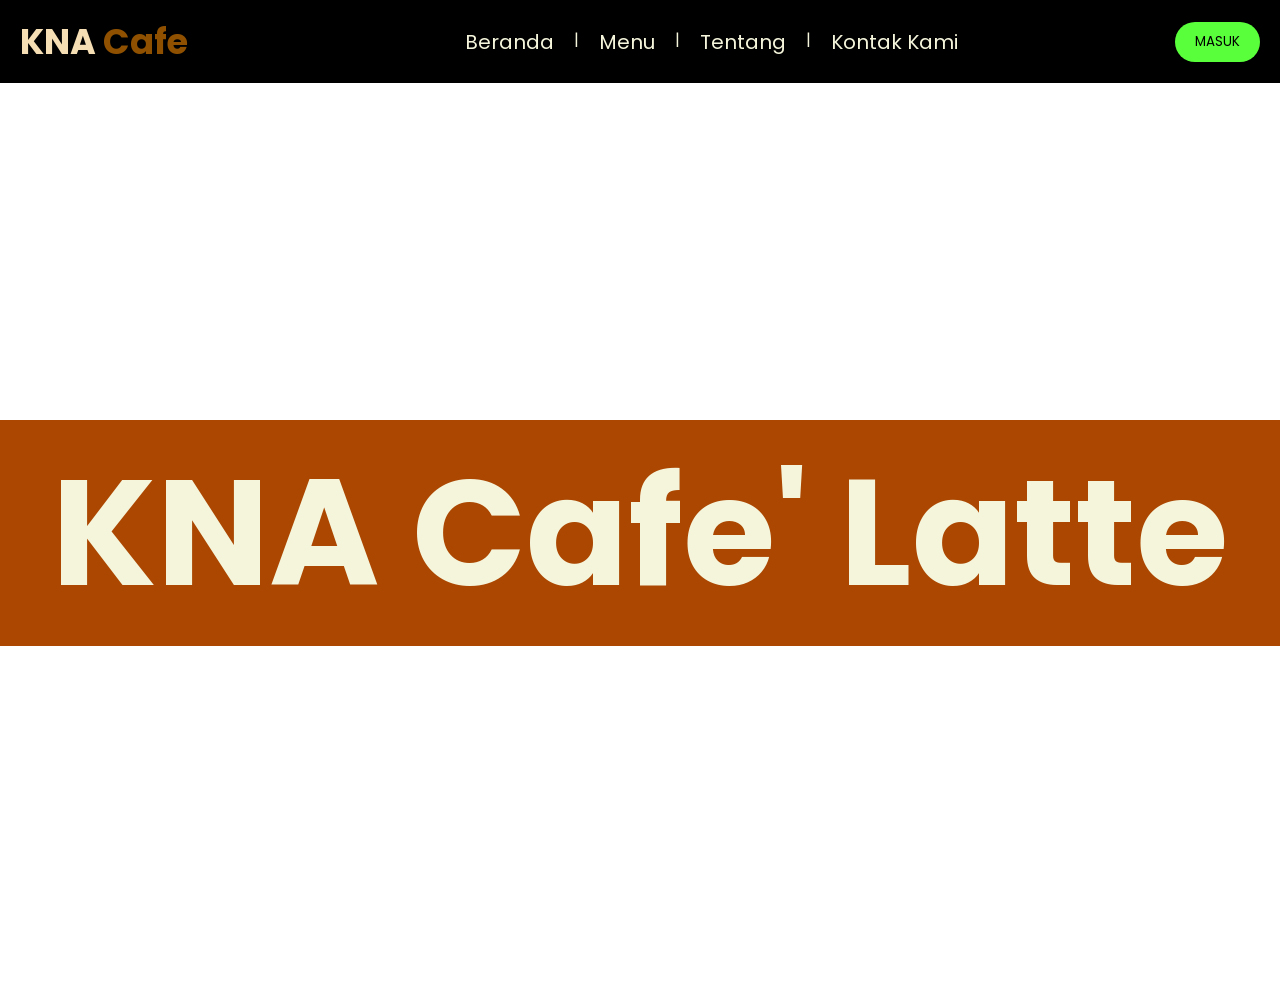
<file: index.html>
<!DOCTYPE html>
<html lang="en">
<head>
    <title>webcoffe</title>
    <link rel="stylesheet" href="style.css">
    <link rel="stylesheet" href="login.html"
</head>
<body>
    <!-- NAVBAR START-->
    <nav class="navbar">
        <div class="navbar-logo">
            <h1><a href="index.html" class="logo" style="color: wheat;">KNA <span class="tec"> Cafe</span></a></h1>
        </div>
        <ul>
            <li><a href="index.html">Beranda</a></li>
            <li> | </li>
            <li><a href="menu.html">Menu</a></li>
            <li> | </li>
            <li><a href="about.html">Tentang</a></li>
            <li> | </li>
            <li><a href="contact.html">Kontak Kami</a></li>
        </ul>
        <div class="SEARCH">
            <button onclick="window.location.href='login.html'">MASUK</button>
        </div>
    </nav>
    <!-- NAVBAR END -->
    <!-- MAIN START-->
     <nav class="home">
        <main class="isi">
            <h1>KNA Cafe' Latte</h1>
        </main>
     </nav>
</body>
</html>
</file>
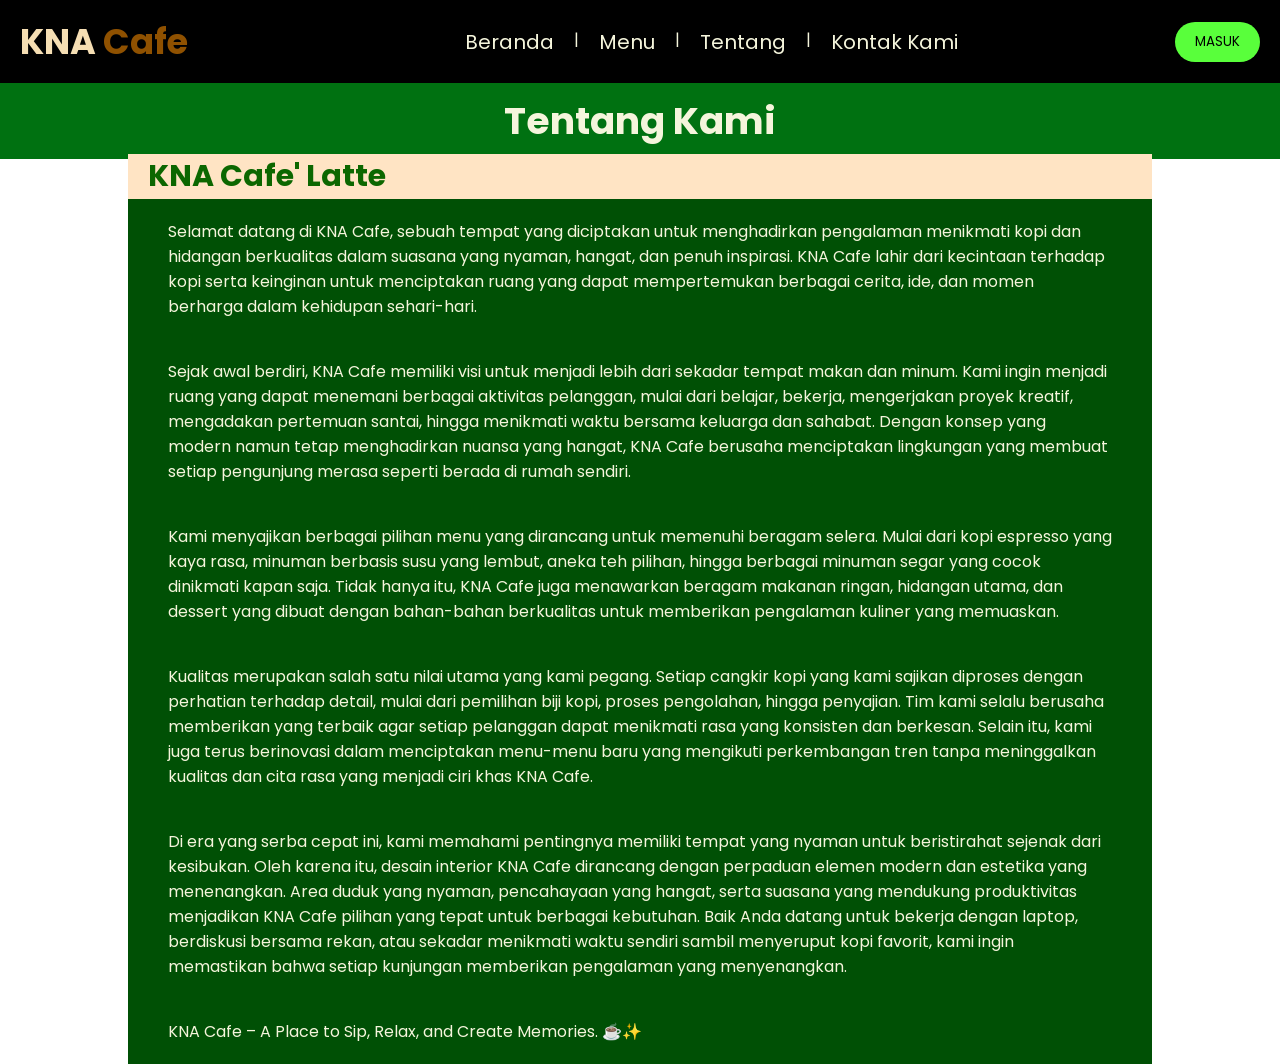
<file: about.html>
<!DOCTYPE html>
<html lang="en">
<head>
    <title>webcoffe</title>
    <link rel="stylesheet" href="about.css">
    <link rel="stylesheet" href="login.html"
</head>
<body>
    <!-- NAVBAR START-->
    <nav class="navbar">
        <div class="navbar-logo">
            <h1><a href="index.html" class="logo" style="color: wheat;">KNA <span class="tec"> Cafe</span></a></h1>
        </div>
        <ul>
            <li><a href="index.html">Beranda</a></li>
            <li> | </li>
            <li><a href="menu.html">Menu</a></li>
            <li> | </li>
            <li><a href="about.html">Tentang</a></li>
            <li> | </li>
            <li><a href="contact.html">Kontak Kami</a></li>
        </ul>
        <div class="SEARCH">
            <button onclick="window.location.href='login.html'">MASUK</button>
        </div>
    </nav>
    <!-- NAVBAR END -->
    <!-- MAIN START-->
     <nav class="UP">
        <h1>Tentang Kami</h1>
     </nav>
     <nav class="home">
        <main class="isi">
            <h1 class="h1">KNA Cafe' Latte</h1>
            <p class="pp">Selamat datang di KNA Cafe, sebuah tempat yang diciptakan untuk menghadirkan pengalaman menikmati kopi dan hidangan berkualitas dalam suasana yang nyaman, hangat, dan penuh inspirasi. KNA Cafe lahir dari kecintaan terhadap kopi serta keinginan untuk menciptakan ruang yang dapat mempertemukan berbagai cerita, ide, dan momen berharga dalam kehidupan sehari-hari.</p>
            <p class="pp">Sejak awal berdiri, KNA Cafe memiliki visi untuk menjadi lebih dari sekadar tempat makan dan minum. Kami ingin menjadi ruang yang dapat menemani berbagai aktivitas pelanggan, mulai dari belajar, bekerja, mengerjakan proyek kreatif, mengadakan pertemuan santai, hingga menikmati waktu bersama keluarga dan sahabat. Dengan konsep yang modern namun tetap menghadirkan nuansa yang hangat, KNA Cafe berusaha menciptakan lingkungan yang membuat setiap pengunjung merasa seperti berada di rumah sendiri.</p>
            <p class="pp">Kami menyajikan berbagai pilihan menu yang dirancang untuk memenuhi beragam selera. Mulai dari kopi espresso yang kaya rasa, minuman berbasis susu yang lembut, aneka teh pilihan, hingga berbagai minuman segar yang cocok dinikmati kapan saja. Tidak hanya itu, KNA Cafe juga menawarkan beragam makanan ringan, hidangan utama, dan dessert yang dibuat dengan bahan-bahan berkualitas untuk memberikan pengalaman kuliner yang memuaskan.</p>
            <p class="pp">Kualitas merupakan salah satu nilai utama yang kami pegang. Setiap cangkir kopi yang kami sajikan diproses dengan perhatian terhadap detail, mulai dari pemilihan biji kopi, proses pengolahan, hingga penyajian. Tim kami selalu berusaha memberikan yang terbaik agar setiap pelanggan dapat menikmati rasa yang konsisten dan berkesan. Selain itu, kami juga terus berinovasi dalam menciptakan menu-menu baru yang mengikuti perkembangan tren tanpa meninggalkan kualitas dan cita rasa yang menjadi ciri khas KNA Cafe.</p>
            <p class="pp">Di era yang serba cepat ini, kami memahami pentingnya memiliki tempat yang nyaman untuk beristirahat sejenak dari kesibukan. Oleh karena itu, desain interior KNA Cafe dirancang dengan perpaduan elemen modern dan estetika yang menenangkan. Area duduk yang nyaman, pencahayaan yang hangat, serta suasana yang mendukung produktivitas menjadikan KNA Cafe pilihan yang tepat untuk berbagai kebutuhan. Baik Anda datang untuk bekerja dengan laptop, berdiskusi bersama rekan, atau sekadar menikmati waktu sendiri sambil menyeruput kopi favorit, kami ingin memastikan bahwa setiap kunjungan memberikan pengalaman yang menyenangkan.</p>
            <p class="pp">KNA Cafe – A Place to Sip, Relax, and Create Memories. ☕✨</p>
        </main>
     </nav>
</body>
</html>
</file>
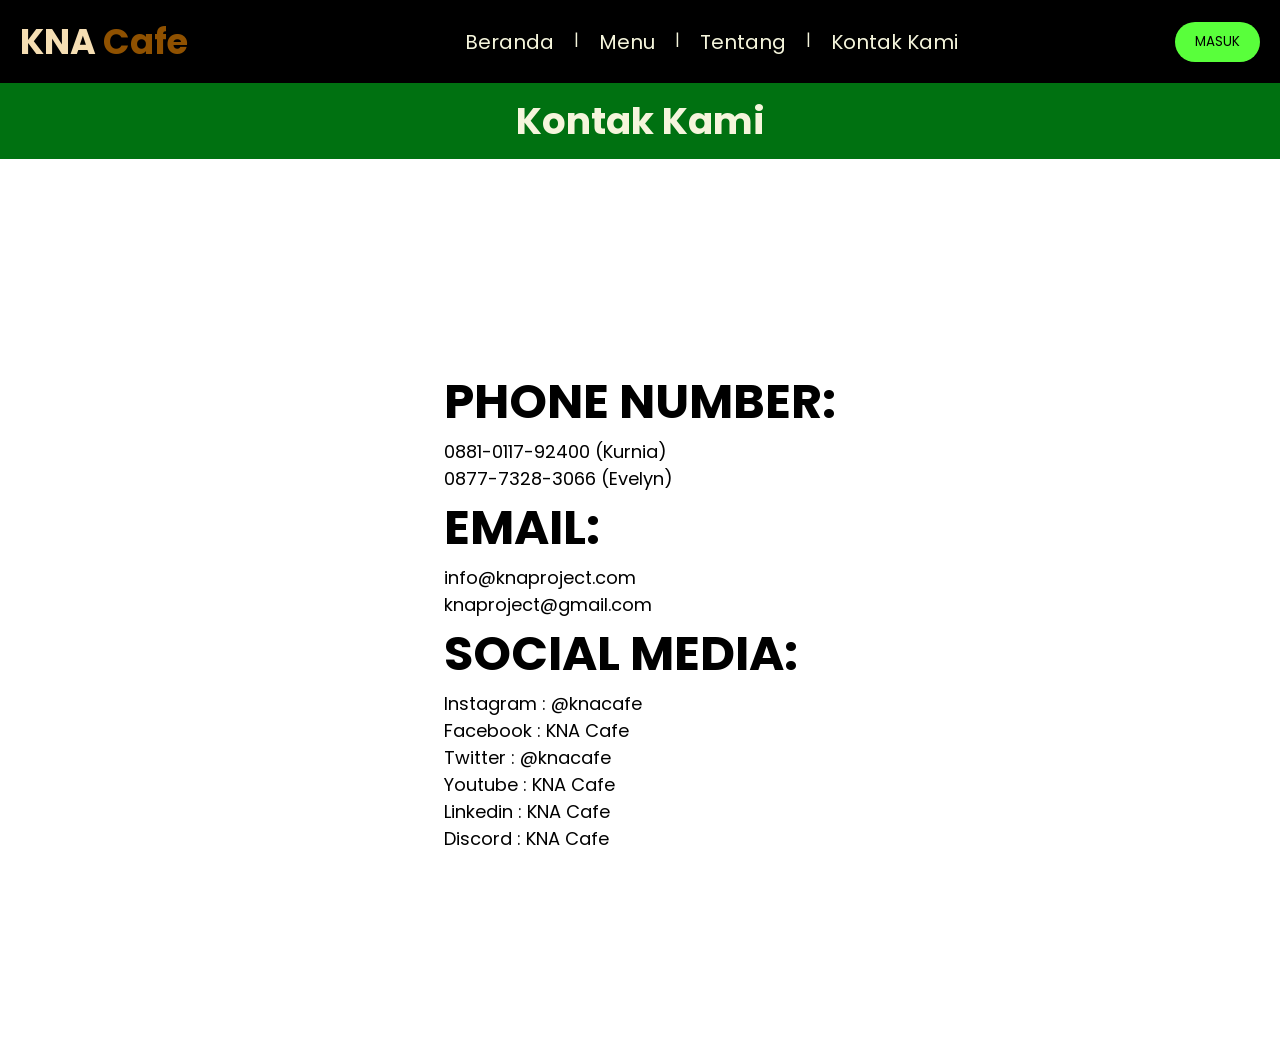
<file: contact.html>
<!DOCTYPE html>
<html lang="en">
<head>
    <title>webcoffe</title>
    <link rel="stylesheet" href="contact.css">
    <link rel="stylesheet" href="login.html"
</head>
<body>
    <!-- NAVBAR START-->
    <nav class="navbar">
        <div class="navbar-logo">
            <h1><a href="index.html" class="logo" style="color: wheat;">KNA <span class="tec"> Cafe</span></a></h1>
        </div>
        <ul>
            <li><a href="index.html">Beranda</a></li>
            <li> | </li>
            <li><a href="menu.html">Menu</a></li>
            <li> | </li>
            <li><a href="about.html">Tentang</a></li>
            <li> | </li>
            <li><a href="contact.html">Kontak Kami</a></li>
        </ul>
        <div class="SEARCH">
            <button onclick="window.location.href='login.html'">MASUK</button>
        </div>
    </nav>
    <!-- NAVBAR END -->
    <!-- MAIN START-->
     <nav class="UP">
        <h1>Kontak Kami</h1>
     </nav>
     <nav class="home">
        <main class="isi">
            <h1 style="text-align: left;">PHONE NUMBER:</h1>
            <p>0881-0117-92400 (Kurnia) </p>
            <p>0877-7328-3066 (Evelyn) </p>
            <h1 style="text-align: left;">EMAIL:</h1>
            <p>info@knaproject.com</p>
            <p>knaproject@gmail.com</p>
            <h1 style="text-align: left;">SOCIAL MEDIA:</h1>
            <p>Instagram : @knacafe</p>
            <p>Facebook : KNA Cafe</p>
            <p>Twitter : @knacafe</p>
            <p>Youtube : KNA Cafe</p>
            <p>Linkedin : KNA Cafe</p>
            <p>Discord : KNA Cafe</p>
        </main>
     </nav>
</body>
</html>
</file>
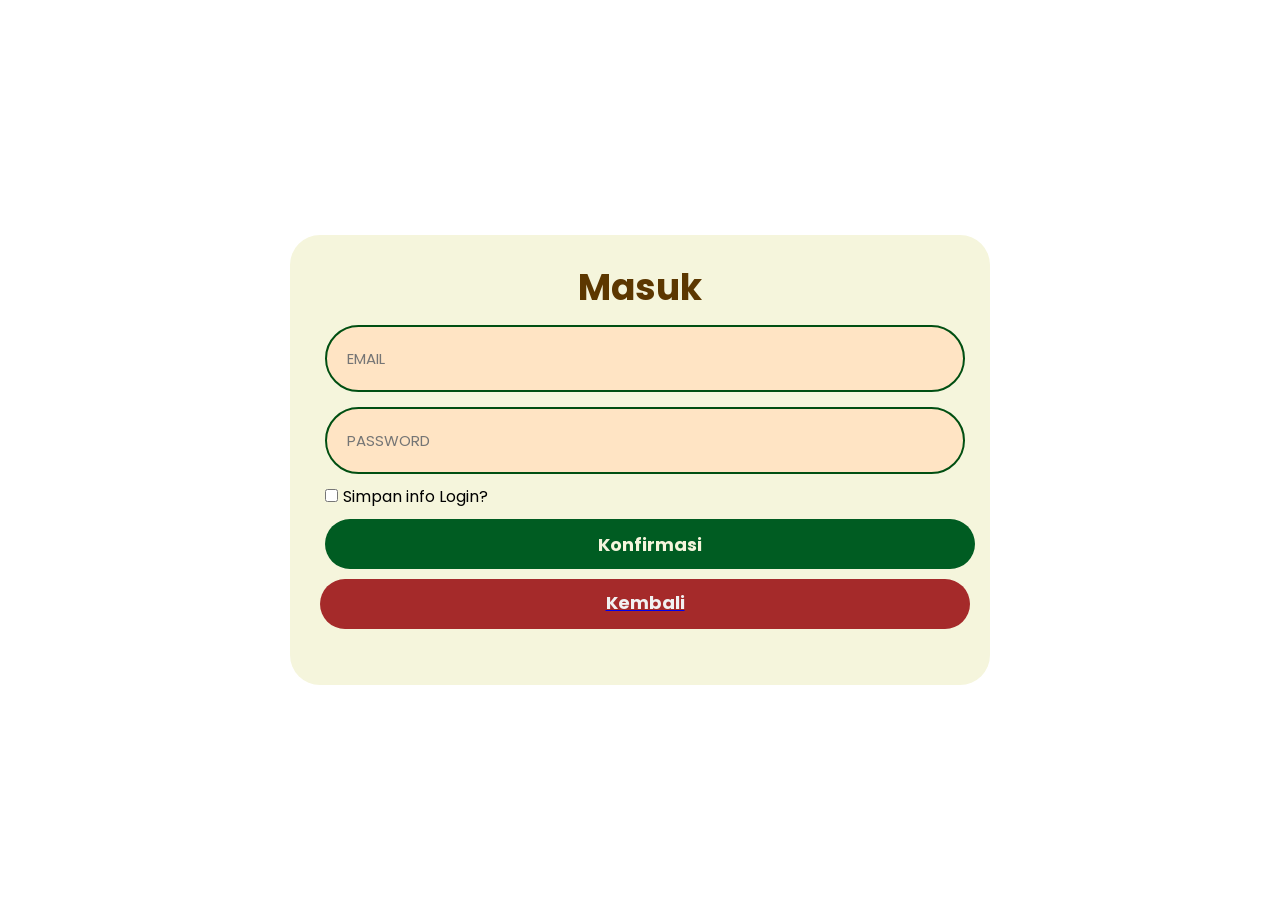
<file: login.html>
<!DOCTYPE html>
<html lang="en">
<head>
    <link rel="stylesheet" href="login.css">
</head>
<body>
    <div class="wrapper">
        <form action="">
            <h1 style="text-align: center;">Masuk</h1>
            <div class="input-box">
                <input type="text" placeholder="EMAIL" required>
            </div>
            <div class="input-box">
                <input type="password" placeholder="PASSWORD" required>
            </div>
            <div class="lgn">
                <input type="checkbox">Simpan info Login?
            </div>
            <a href="index.html">
    <button type="button" class="tombol">Konfirmasi</button>

    <div class="ccl" button type="button" class="tombol">Kembali</button>
    </div>
</a>
        </form>
        
</body>
</html>
</file>
<file: style.css>
@import
url('https://fonts.googleapis.com/css2?family=Poppins:ital,wght@0,100;0,200;0,300;0,400;0,500;0,600;0,700;0,800;0,900;1,100;1,200;1,300;1,400;1,500;1,600;1,700;1,800;1,900&display=swap');
* {
    margin: 0;
    font-family: 'poppins', sans-serif;
}
.navbar {
    display:flex;
    justify-content:space-between;
    align-items: center;
    padding: 15px 0px;
    background-color:black;
    color:beige;
    width: 100%;
}
.navbar .logo {
    font-size: 35px;
    color:rgb(255, 255, 255);
}
.navbar .navbar-logo .tec {
    color:rgb(143, 81, 0);
}
.navbar ul {
    display:flex;
    list-style: none;
    gap: 20px;
}
.navbar ul li {
    position: relative;
}
.navbar ul li a {
    color:beige;
    text-decoration: none;
    font-size: 20px;
    transition: 0.3s ease;
}
.navbar ul li a::before {
    content: '';
    position: absolute;
    bottom: -2px;
    left: 0;
    width: 0;
    height: 2px;
    background-color: beige;
    transition: width 0.3s ease;
}
.navbar ul li a:hover::before {
    width: 100%;
    color:burlywood;
}
.home {
    display: flex;
    justify-content: center;
    align-items: center;
    background: url(https://static.vecteezy.com/system/resources/thumbnails/026/954/445/small_2x/coffee-beans-background-morning-drink-wallpaper-for-banner-postcard-illustration-created-with-generative-ai-tools-photo.jpg);
    background-size: cover;
    background-position: center;
    height: 100vh;
    width: 100%
}
.logo {
    color:rgb(255, 255, 255);
    font-size: 35px;
    margin-left: 20px;
    margin-top: 10px;
    margin-bottom: 10px;
    margin-right: 20px;
    text-decoration: none;
}
.SEARCH button {
    background-color:rgb(89, 255, 59);
    color:rgb(0, 0, 0);
    border: none;
    padding: 10px 20px;
    cursor: pointer;
    border-radius: 20px;
    font-family: 'poppins', calbri;
    margin-right: 20px;
}
.home .isi {
    text-align: center;
    color: beige;
    font-size: 100px;
    background-color: rgb(171, 71, 0);
    width: 100%;
}
</file>
<file: about.css>
@import
url('https://fonts.googleapis.com/css2?family=Poppins:ital,wght@0,100;0,200;0,300;0,400;0,500;0,600;0,700;0,800;0,900;1,100;1,200;1,300;1,400;1,500;1,600;1,700;1,800;1,900&display=swap');
* {
    margin: 0;
    font-family: 'poppins', sans-serif;
}
.navbar {
    display:flex;
    justify-content:space-between;
    align-items: center;
    padding: 15px 0px;
    background-color:black;
    color:beige;
    width: 100%;
}
.navbar .logo {
    font-size: 35px;
    color:rgb(255, 255, 255);
}
.navbar .navbar-logo .tec {
    color:rgb(143, 81, 0);
}
.navbar ul {
    display:flex;
    list-style: none;
    gap: 20px;
}
.navbar ul li {
    position: relative;
}
.navbar ul li a {
    color:beige;
    text-decoration: none;
    font-size: 20px;
    transition: 0.3s ease;
}
.navbar ul li a::before {
    content: '';
    position: absolute;
    bottom: -2px;
    left: 0;
    width: 0;
    height: 2px;
    background-color: beige;
    transition: width 0.3s ease;
}
.navbar ul li a:hover::before {
    width: 100%;
    color:burlywood;
}
.home {
    display: flex;
    justify-content: center;
    align-items: center;
    background: url(https://wallpapers.com/images/hd/bakery-flat-lay-photography-n0dtv3j3l7pmtgek.jpg);
    background-size: cover;
    background-position: center;
    height: 100vh;
    width: 100%
}
.logo {
    color:rgb(255, 255, 255);
    font-size: 35px;
    margin-left: 20px;
    margin-top: 10px;
    margin-bottom: 10px;
    margin-right: 20px;
    text-decoration: none;
}
.SEARCH button {
    background-color:rgb(89, 255, 59);
    color:rgb(0, 0, 0);
    border: none;
    padding: 10px 20px;
    cursor: pointer;
    border-radius: 20px;
    font-family: 'poppins', calbri;
    margin-right: 20px;
}
.home .isi {
    text-align: left;
    color: beige;
    font-size: 20px;
    background-color: transparent;
    width: 80%;
    
}
.pp {
    margin-bottom: 0px;
    padding-left: 40px;
    padding-right: 40px;
    margin-top: 0px;
    background-color: rgb(0, 80, 5);
    padding-bottom: 20px;
    padding-top: 20px;
    font-size: medium;
}
.h1 {
    color: rgb(12, 103, 0);
    background-color: bisque;
    padding-left: 20px;
}
.UP {
    background-color: rgb(0, 113, 17);
    font-size: 25px;
    color: beige;
    text-align: center;
    padding: 10px;
}
</file>
<file: contact.css>
@import
url('https://fonts.googleapis.com/css2?family=Poppins:ital,wght@0,100;0,200;0,300;0,400;0,500;0,600;0,700;0,800;0,900;1,100;1,200;1,300;1,400;1,500;1,600;1,700;1,800;1,900&display=swap');
* {
    margin: 0;
    font-family: 'poppins', sans-serif;
}
.navbar {
    display:flex;
    justify-content:space-between;
    align-items: center;
    padding: 15px 0px;
    background-color:black;
    color:beige;
    width: 100%;
}
.navbar .logo {
    font-size: 35px;
    color:rgb(255, 255, 255);
}
.navbar .navbar-logo .tec {
    color:rgb(143, 81, 0);
}
.navbar ul {
    display:flex;
    list-style: none;
    gap: 20px;
}
.navbar ul li {
    position: relative;
}
.navbar ul li a {
    color:beige;
    text-decoration: none;
    font-size: 20px;
    transition: 0.3s ease;
}
.navbar ul li a::before {
    content: '';
    position: absolute;
    bottom: -2px;
    left: 0;
    width: 0;
    height: 2px;
    background-color: beige;
    transition: width 0.3s ease;
}
.navbar ul li a:hover::before {
    width: 100%;
    color:burlywood;
}
.home {
    display: flex;
    justify-content: center;
    align-items: center;
    background-image: url(https://static.vecteezy.com/system/resources/thumbnails/030/354/827/small_2x/top-view-glass-coffee-with-coffee-beans-isolated-white-background-international-coffee-day-concept-ai-generated-photo.jpg);
    background-size: cover;
    background-position: center;
    height: 100vh;
    width: 100%
}
.home .isi {
    padding: 1.4rem 75px;
    max-width: 3000px;
    color:rgb(0, 0, 0)
}
.isi h1 {
    font-size: 48px;
}
.isi p {
    font-size: 18px;
}
.isi .cta {
    display: inline-block;
    padding: 10px 20px;
    background-color:rgb(143, 81, 0);
}
.logo {
    color:rgb(255, 255, 255);
    font-size: 35px;
    margin-left: 20px;
    margin-top: 10px;
    margin-bottom: 10px;
    margin-right: 20px;
    text-decoration: none;
}
.SEARCH button {
    background-color:rgb(89, 255, 59);
    color:rgb(0, 0, 0);
    border: none;
    padding: 10px 20px;
    cursor: pointer;
    border-radius: 20px;
    font-family: 'poppins', calbri;
    margin-right: 20px;
}
.UP {
    background-color: rgb(0, 113, 17);
    font-size: 25px;
    color: beige;
    text-align: center;
    padding: 10px;
}
</file>
<file: login.css>
@import
url('https://fonts.googleapis.com/css2?family=Poppins:ital,wght@0,100;0,200;0,300;0,400;0,500;0,600;0,700;0,800;0,900;1,100;1,200;1,300;1,400;1,500;1,600;1,700;1,800;1,900&display=swap');
* {
    margin: 5px;
    padding: 0;
    box-sizing: border-box;
    font-family: 'Poppins', sans-serif;
}
body {
    display: flex;
    justify-content: center;
    align-items: center;
    min-height: 100vh;
    background: url('https://static.vecteezy.com/system/resources/thumbnails/026/954/445/small_2x/coffee-beans-background-morning-drink-wallpaper-for-banner-postcard-illustration-created-with-generative-ai-tools-photo.jpg') no-repeat center center fixed;
    background-size: cover;
}
.wrapper{
    width: 700px;
    height: 450px;
    background-color: beige;
    backdrop-filter: blur(30px);
    border-radius: 30px;
    padding: 20px;
}
.wrapper h1 {
    font-size: 36px;
    text-align: center;
    color: rgb(92, 55, 0);
}
.wrapper .input-data {
    width: 100%;
    height: 50px;
    margin: 30px 0;
}
.input-box input{
    width: 100%;
    height: 100%;
    background-color: bisque;
    border: 2px solid rgb(0, 79, 18);
    border-radius: 40px;
    font-size: 15px;
    color: rgb(0, 0, 0);
    padding: 20px 0 20px 20px;
}
.wrapper .tombol {
    width: 100%;
    height: 50px;
    background: rgb(0, 92, 34);
    border: none;
    outline: none;
    border-radius: 40px;
    cursor: pointer;
    font-size: 18px;
    font-weight: bold;
    color: beige;
}
.wrapper .link-daftar {
    font-size: 14px;
    text-align: center;
    margin-top: 10px;
}
.lgn {
    color: rgb(0, 0, 0);
}
.ccl {
    background-color: brown;
    width: 100%;
    height: 50px;
    border: none;
    outline: none;
    border-radius: 40px;
    cursor: pointer;
    font-size: 18px;
    font-weight: bold;
    color: rgb(241, 241, 241);
    text-align: center;
    text-decoration: none;
    padding-top: 10px;
}
</file>
